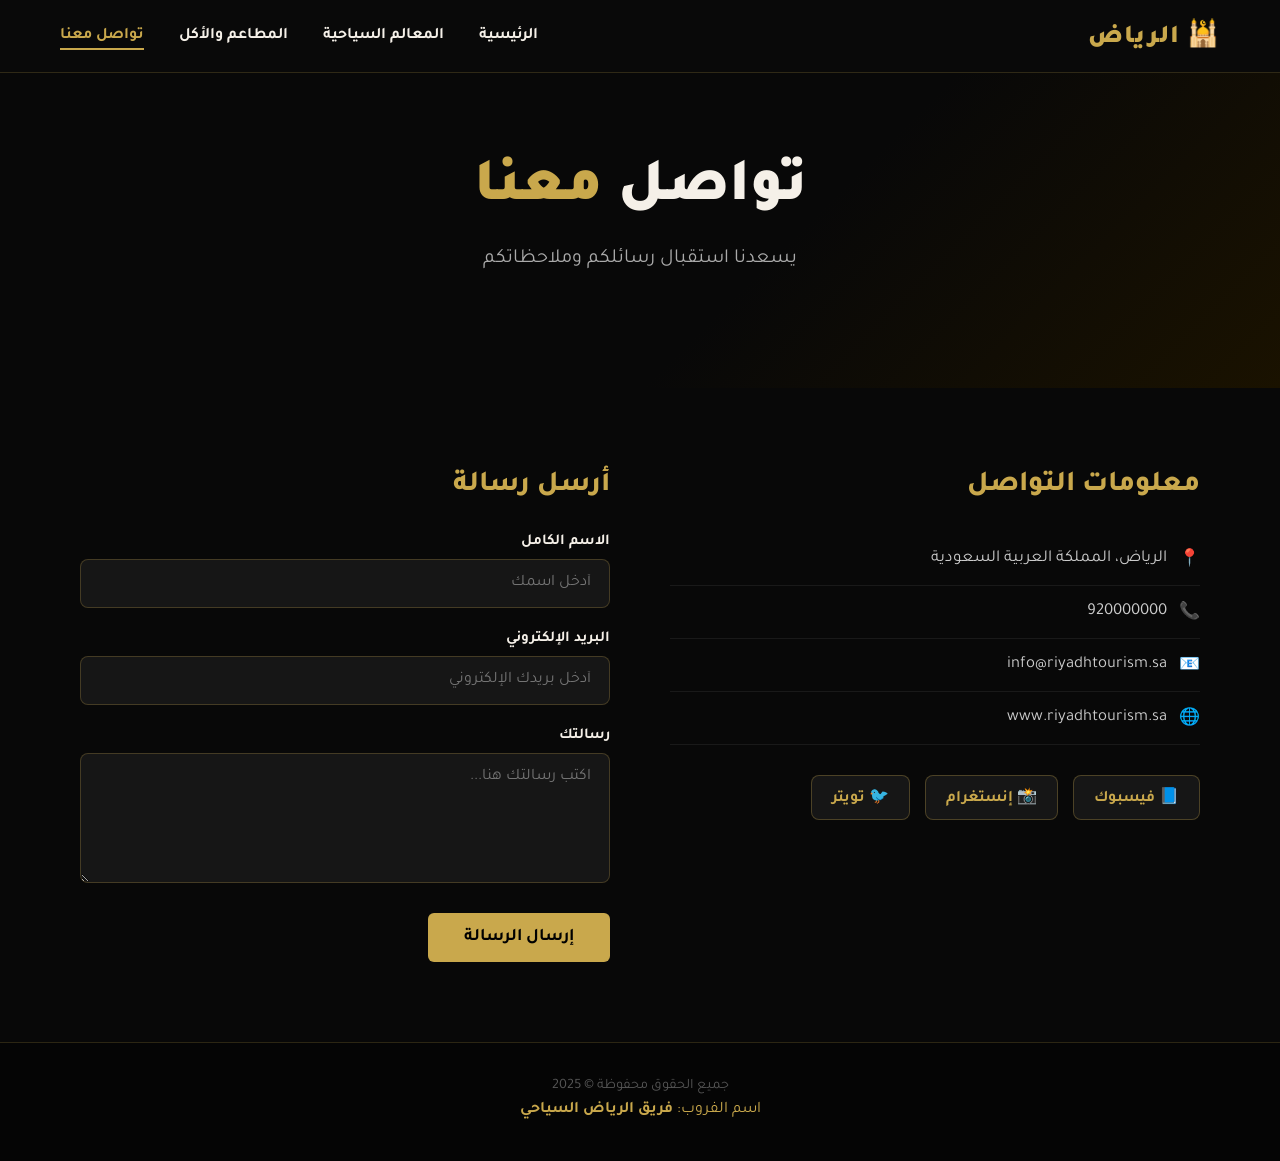
<file: contact.html>
<!DOCTYPE html>
<html lang="ar" dir="rtl">
<head>
  <meta charset="UTF-8">
  <meta name="viewport" content="width=device-width, initial-scale=1.0">
  <title>تواصل معنا - الرياض</title>
  <link rel="stylesheet" href="style.css">
  <link href="https://fonts.googleapis.com/css2?family=Tajawal:wght@400;700;900&display=swap" rel="stylesheet">
</head>
<body>

  <nav class="navbar">
    <div class="logo">🕌 الرياض</div>
    <ul class="nav-links">
      <li><a href="index.html">الرئيسية</a></li>
      <li><a href="attractions.html">المعالم السياحية</a></li>
      <li><a href="food.html">المطاعم والأكل</a></li>
      <li><a href="contact.html" class="active">تواصل معنا</a></li>
    </ul>
  </nav>

  <main>
    <div class="section-hero small-hero">
      <div class="hero-content">
        <h1>تواصل <span class="gold">معنا</span></h1>
        <p>يسعدنا استقبال رسائلكم وملاحظاتكم</p>
      </div>
    </div>

    <div class="section-contact">

      <div class="contact-info">
        <h2>معلومات التواصل</h2>
        <div class="info-item">📍 <span>الرياض، المملكة العربية السعودية</span></div>
        <div class="info-item">📞 <span>920000000</span></div>
        <div class="info-item">📧 <span>info@riyadhtourism.sa</span></div>
        <div class="info-item">🌐 <span>www.riyadhtourism.sa</span></div>

        <div class="social-links">
          <a href="#">📘 فيسبوك</a>
          <a href="#">📸 إنستغرام</a>
          <a href="#">🐦 تويتر</a>
        </div>
      </div>

      <div class="contact-form">
        <h2>أرسل رسالة</h2>
        <div class="form-group">
          <label>الاسم الكامل</label>
          <input type="text" placeholder="أدخل اسمك">
        </div>
        <div class="form-group">
          <label>البريد الإلكتروني</label>
          <input type="email" placeholder="أدخل بريدك الإلكتروني">
        </div>
        <div class="form-group">
          <label>رسالتك</label>
          <textarea placeholder="اكتب رسالتك هنا..."></textarea>
        </div>
        <button class="btn-main">إرسال الرسالة</button>
      </div>

    </div>

    <div class="section-footer">
      <p>جميع الحقوق محفوظة &copy; 2025</p>
      <p class="team-name">اسم الفروب: <strong>فريق الرياض السياحي</strong></p>
    </div>
  </main>

</body>
</html>
</file>
<file: style.css>
/* ===========================
   CSS خارجي - موقع السياحة في الرياض
   يحتوي على: تنسيقات النصوص، خلفيات، overflow، padding، صور
   =========================== */

/* --- المتغيرات الأساسية --- */
:root {
  --dark: #0d0d0d;
  --darker: #080808;
  --gold: #c9a84c;
  --gold-light: #e8c97a;
  --white: #f5f0e8;
  --gray: #888;
  --card-bg: #161616;
  --nav-bg: rgba(10, 10, 10, 0.97);
}

/* --- تنسيق عام --- */
* {
  margin: 0;
  padding: 0;
  box-sizing: border-box;
}

/* تنسيق النص الأول */
body {
  font-family: 'Tajawal', sans-serif;
  background-color: var(--dark);
  color: var(--white);
  direction: rtl;
  overflow-x: hidden; /* overflow - تجاوز السعة */
}

/* --- شريط التصفح --- */
.navbar {
  display: flex;
  justify-content: space-between;
  align-items: center;
  padding: 18px 60px; /* padding - الفراغ الداخلي */
  background: var(--nav-bg);
  position: sticky;
  top: 0;
  z-index: 100;
  border-bottom: 1px solid rgba(201, 168, 76, 0.2);
}

.logo {
  font-size: 1.6rem;
  font-weight: 900;
  color: var(--gold);
  letter-spacing: 1px;
}

.nav-links {
  list-style: none;
  display: flex;
  gap: 35px;
  padding: 0; /* padding */
}

/* تنسيق النص الثاني - روابط التصفح */
.nav-links a {
  text-decoration: none;
  color: var(--white);
  font-size: 1rem;
  font-weight: 600;
  transition: color 0.3s;
  padding-bottom: 4px; /* padding */
  border-bottom: 2px solid transparent;
}

.nav-links a:hover,
.nav-links a.active {
  color: var(--gold);
  border-bottom-color: var(--gold);
}

/* --- قسم Hero --- */
.section-hero {
  display: flex;
  align-items: center;
  justify-content: space-between;
  min-height: 85vh;
  padding: 60px 80px; /* padding */
  background: linear-gradient(135deg, #080808 60%, #1a1200 100%);
  gap: 40px;
  overflow: hidden; /* overflow */
}

.small-hero {
  min-height: 35vh;
  justify-content: center;
  text-align: center;
}

.hero-content h1 {
  font-size: 3.8rem;
  font-weight: 900;
  line-height: 1.2;
  margin-bottom: 20px;
}

/* تنسيق النص الثالث - عنوان Hero */
.gold {
  color: var(--gold);
}

.hero-content p {
  font-size: 1.25rem;
  color: #aaa;
  margin-bottom: 35px;
  max-width: 500px;
}

.btn-main {
  background: var(--gold);
  color: #000;
  border: none;
  padding: 14px 36px; /* padding */
  font-size: 1.1rem;
  font-weight: 700;
  font-family: 'Tajawal', sans-serif;
  border-radius: 6px;
  cursor: pointer;
  text-decoration: none;
  display: inline-block;
  transition: background 0.3s, transform 0.2s;
}

.btn-main:hover {
  background: var(--gold-light);
  transform: translateY(-2px);
}

/* --- تنسيق الصور في Hero --- */
.hero-img {
  flex: 1;
  max-width: 50%;
  overflow: hidden; /* overflow للصور */
  border-radius: 16px;
  border: 2px solid rgba(201, 168, 76, 0.3);
}

.hero-img img {
  width: 100%;
  height: 420px;
  object-fit: cover; /* تنسيق الصور */
  display: block;
  transition: transform 0.5s;
}

.hero-img img:hover {
  transform: scale(1.05);
}

/* --- قسم الأبرز --- */
.section-highlights {
  padding: 80px 60px; /* padding */
  background: var(--darker);
}

.section-title {
  text-align: center;
  font-size: 2.4rem;
  font-weight: 900;
  color: var(--gold);
  margin-bottom: 50px;
}

/* --- البطاقات --- */
.cards-grid {
  display: grid;
  grid-template-columns: repeat(3, 1fr);
  gap: 28px;
  overflow: hidden; /* overflow */
}

.cards-grid.wide {
  grid-template-columns: repeat(3, 1fr);
}

.card {
  background: var(--card-bg);
  border-radius: 14px;
  border: 1px solid rgba(201, 168, 76, 0.15);
  overflow: hidden; /* overflow للبطاقات */
  transition: transform 0.3s, border-color 0.3s;
}

.card:hover {
  transform: translateY(-6px);
  border-color: var(--gold);
}

/* --- تنسيق الصور في البطاقات --- */
.card img {
  width: 100%;
  height: 200px;
  object-fit: cover; /* تنسيق الصور */
  display: block;
}

.card-body {
  padding: 20px; /* padding */
}

/* تنسيق عناوين البطاقات */
.card-body h3 {
  font-size: 1.2rem;
  font-weight: 700;
  color: var(--gold);
  margin-bottom: 10px;
}

.card-body p {
  font-size: 0.95rem;
  color: #aaa;
  line-height: 1.7;
}

/* --- صفحة التواصل --- */
.section-contact {
  display: flex;
  gap: 60px;
  padding: 80px 80px; /* padding */
  background: var(--darker);
}

.contact-info,
.contact-form {
  flex: 1;
}

/* تنسيق العناوين في التواصل */
.contact-info h2,
.contact-form h2 {
  font-size: 1.8rem;
  font-weight: 800;
  color: var(--gold);
  margin-bottom: 30px;
}

.info-item {
  display: flex;
  align-items: center;
  gap: 12px;
  padding: 14px 0; /* padding */
  border-bottom: 1px solid rgba(255,255,255,0.07);
  font-size: 1.05rem;
  color: #ccc;
}

.social-links {
  display: flex;
  gap: 15px;
  margin-top: 30px;
  overflow: hidden; /* overflow */
}

.social-links a {
  background: var(--card-bg);
  color: var(--gold);
  padding: 10px 20px; /* padding */
  border-radius: 8px;
  text-decoration: none;
  font-weight: 700;
  border: 1px solid rgba(201, 168, 76, 0.3);
  transition: background 0.3s;
}

.social-links a:hover {
  background: var(--gold);
  color: #000;
}

/* --- النموذج --- */
.form-group {
  margin-bottom: 22px;
}

.form-group label {
  display: block;
  font-size: 0.95rem;
  font-weight: 700;
  color: var(--white);
  margin-bottom: 8px;
}

.form-group input,
.form-group textarea {
  width: 100%;
  padding: 14px 18px; /* padding */
  background: var(--card-bg);
  border: 1px solid rgba(201, 168, 76, 0.25);
  border-radius: 8px;
  color: var(--white);
  font-family: 'Tajawal', sans-serif;
  font-size: 1rem;
  direction: rtl;
  overflow: hidden; /* overflow */
}

.form-group textarea {
  height: 130px;
  resize: vertical;
  overflow-y: auto; /* overflow */
}

.form-group input:focus,
.form-group textarea:focus {
  outline: none;
  border-color: var(--gold);
}

/* --- الفوتر --- */
.section-footer {
  background: #050505;
  text-align: center;
  padding: 35px 20px; /* padding */
  border-top: 1px solid rgba(201, 168, 76, 0.2);
}

.section-footer p {
  color: #555;
  font-size: 0.9rem;
  margin-bottom: 6px;
}

.team-name {
  color: var(--gold) !important;
  font-size: 1rem !important;
}

/* --- Responsive --- */
@media (max-width: 900px) {
  .section-hero {
    flex-direction: column;
    padding: 40px 30px;
    min-height: auto;
  }

  .hero-img {
    max-width: 100%;
  }

  .cards-grid,
  .cards-grid.wide {
    grid-template-columns: 1fr;
    overflow: hidden;
  }

  .navbar {
    padding: 16px 25px;
  }

  .nav-links {
    gap: 18px;
  }

  .section-contact {
    flex-direction: column;
    padding: 40px 30px;
  }
}
</file>
